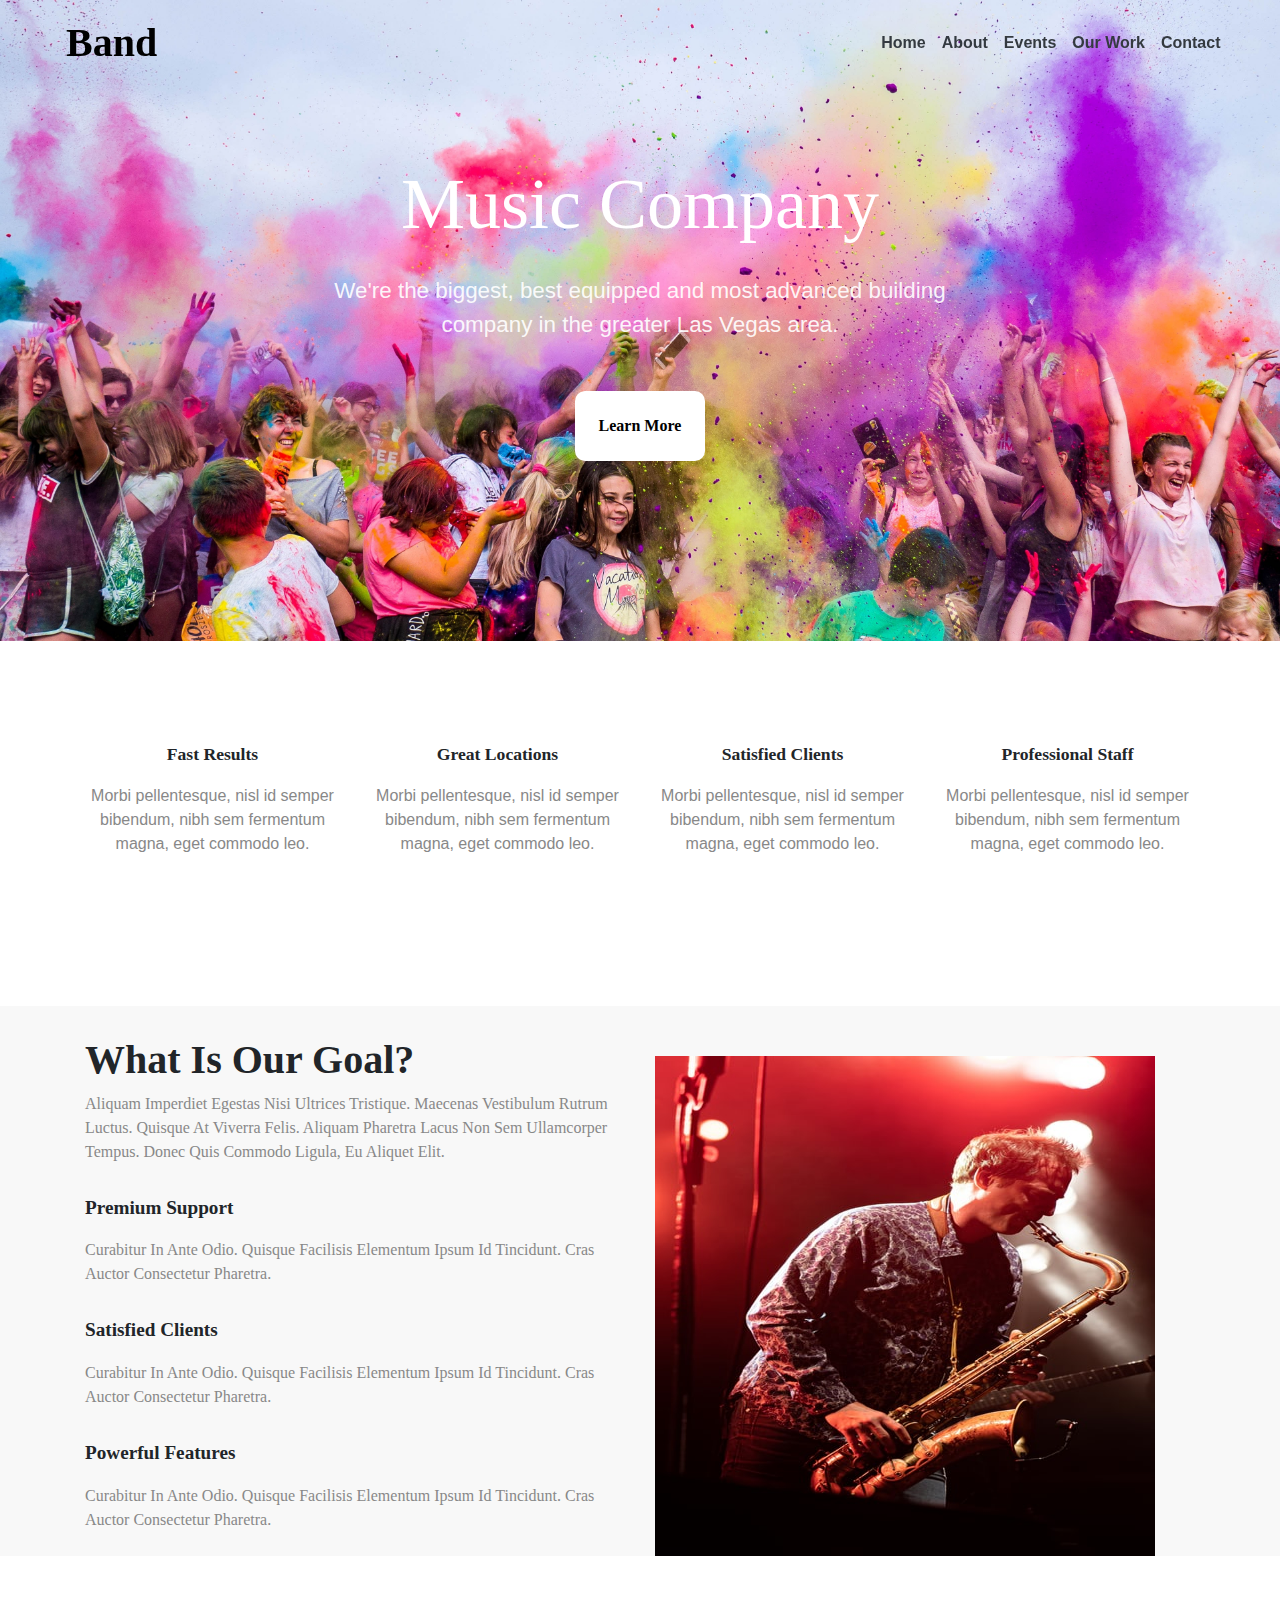
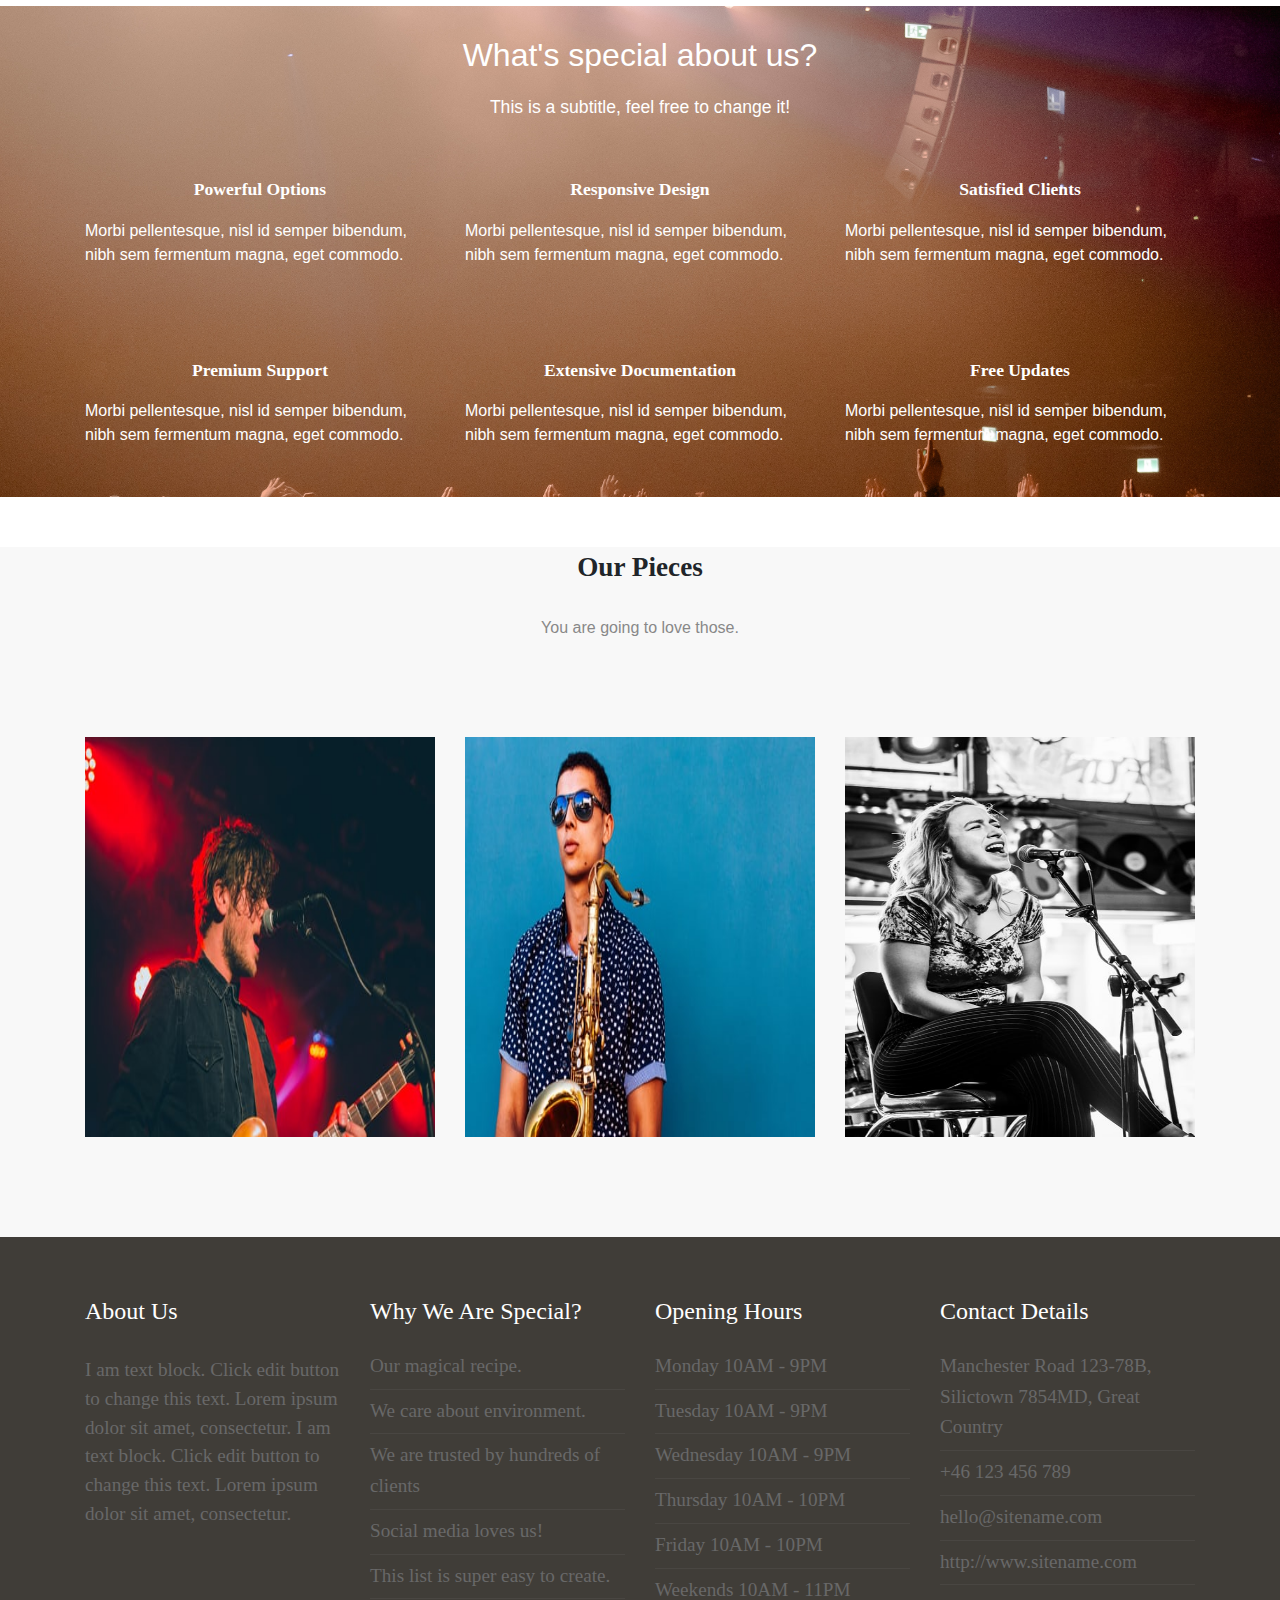
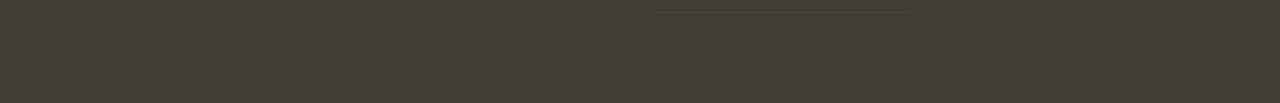
<file: index.html>
<!DOCTYPE html>
<html lang="en">

<head>

	<meta charset="utf-8">
	<meta name="viewport" content="width=device-width,initial-scale=1.0">
	<link rel="stylesheet" href="https://use.fontawesome.com/releases/v5.8.1/css/all.css" integrity="sha384-50oBUHEmvpQ+1lW4y57PTFmhCaXp0ML5d60M1M7uH2+nqUivzIebhndOJK28anvf" crossorigin="anonymous">
	<title>band</title>
	<link rel="stylesheet" href="css/bootstrap.min.css">
	<link rel="stylesheet" href="css/main.css">

</head>

<body>

	<!--    navvigation bar by bootstrap-->

	<header>

		<nav class="navbar navbar-expand-lg   navbar-light vv">
			<a class="navbar-brand mus " href="#">band</a>
			<button class="navbar-toggler" type="button" data-toggle="collapse" data-target="#navbarSupportedContent" aria-controls="navbarSupportedContent" aria-expanded="false" aria-label="Toggle navigation">
				<span class="navbar-toggler-icon"></span>
			</button>

			<div class="collapse navbar-collapse" id="navbarSupportedContent">
				<ul class="navbar-nav mr-auto">
					<li class="nav-item active">
						<a class="nav-link lin2 text-dark" href="index.html">Home <span class="sr-only">(current)</span></a>
					</li>
					<li class="nav-item active">
						<a class="nav-link lin text-dark" href="2index.html">about</a>
					</li>
					<li class="nav-item active ">

						<a class="nav-link lin text-dark" href="3index.html">events</a>

					</li>
					<li class="nav-item active">
						<a class="nav-link lin text-dark" href="4index.html">our work</a>

					</li>
					<li class="nav-item active">
						<a class="nav-link lin text-dark" href="5index.html">contact</a>

					</li>
				</ul>
			</div>
		</nav>
	</header>

	<main>

		<!--		 arrow up-->
		<div class="top">
			<span><i class="fas fa-arrow-circle-up fa-3x"></i></span>
		</div>

		<!--		image and some words about band-->

		<section class="one">
			<div class="p">
				<p>Music Company</p>

				<div class="container">
					<div class="row text-center">
						<div class="col-lg-12 col-md-12 col-sm-12 col-12">
							<span>We're the biggest, best equipped and most advanced building<br> company in the greater Las Vegas area.</span>

						</div>
					</div>
				</div>
				<!--	 buuton-->

				<div class="container">
					<div class="row text-center">
						<div class="col-lg-12 col-md-12 col-sm-12 col-12">
							<div class="but">
								<button>learn more</button>
							</div>
						</div>
					</div>
				</div>
			</div>
		</section>

		<!--		some icons and text-->

		<section class="two">


			<div class="container">
				<div class="row text-center">
					<div class="col-lg-3 col-md-3 col-sm-12 col-12">
						<div class="icon">
							<i class="fas fa-poll fa-3x"></i>
							<p>Fast Results</p>
							<span>Morbi pellentesque, nisl id semper bibendum, nibh sem fermentum magna, eget commodo leo.</span>
						</div>
					</div>
					<div class="col-lg-3 col-md-3 col-sm-12 col-12">
						<div class="icon">
							<i class="fas fa-location-arrow fa-3x"></i>
							<p>Great Locations</p>
							<span>Morbi pellentesque, nisl id semper bibendum, nibh sem fermentum magna, eget commodo leo.</span>
						</div>
					</div>
					<div class="col-lg-3 col-md-3 col-sm-12 col-12">
						<div class="icon">
							<i class="far fa-thumbs-up fa-3x"></i>
							<p>Satisfied Clients</p>
							<span>Morbi pellentesque, nisl id semper bibendum, nibh sem fermentum magna, eget commodo leo.</span>
						</div>
					</div>
					<div class="col-lg-3 col-md-3 col-sm-12 col-12">
						<div class="icon">
							<i class="fas fa-users fa-3x"></i>
							<p>Professional Staff</p>
							<span>Morbi pellentesque, nisl id semper bibendum, nibh sem fermentum magna, eget commodo leo.</span>
						</div>
					</div>


				</div>
			</div>
		</section>

		<!--		text and image-->

		<section class="three">
			<div class="container">
				<div class="row ">
					<div class="col-lg-6 col-md-6 col-sm-12 col-12">
						<div class="text">
							<h1>What is our goal?</h1>
							<span>Aliquam imperdiet egestas nisi ultrices tristique. Maecenas vestibulum rutrum luctus. Quisque at viverra felis. Aliquam pharetra lacus non sem ullamcorper tempus. Donec quis commodo ligula, eu aliquet elit.
							</span>
							<p>Premium Support</p>
							<span>
								Curabitur in ante odio. Quisque facilisis elementum ipsum id tincidunt. Cras auctor consectetur pharetra.
							</span>
							<p>Satisfied Clients</p>
							<span>
								Curabitur in ante odio. Quisque facilisis elementum ipsum id tincidunt. Cras auctor consectetur pharetra.
							</span>
							<p>Powerful Features</p>
							<span>
								Curabitur in ante odio. Quisque facilisis elementum ipsum id tincidunt. Cras auctor consectetur pharetra.
							</span>
						</div>
					</div>
					<div class="col-lg-6 col-md-6 col-sm-12 col-12">
						<img src="images/25.jpg">
					</div>
				</div>
			</div>
		</section>

		<!--		some icons and background-image and text-->

		<section class="four">
			<div class="text">
				<h2>What's special about us?</h2>
				<p>This is a subtitle, feel free to change it!</p>
			</div>
			<div class="container">
				<div class="row text center">
					<div class="col-lg-4 col-md-4 col-sm-12 col-12">

						<div class="icons">
							<i class="fas fa-shopping-bag fa-2x"></i>
							<p>Powerful Options</p>
							<span>
								Morbi pellentesque, nisl id semper bibendum, nibh sem fermentum magna, eget commodo.
							</span>
						</div>

					</div>
					<div class="col-lg-4 col-md-4 col-sm-12 col-12">

						<div class="icons">
							<i class="fas fa-desktop fa-2x"></i>
							<p>Responsive Design</p>
							<span>

								Morbi pellentesque, nisl id semper bibendum, nibh sem fermentum magna, eget commodo.

							</span>
						</div>

					</div>
					<div class="col-lg-4 col-md-4 col-sm-12 col-12">

						<div class="icons">
							<i class="far fa-heart fa-2x"></i>
							<p>Satisfied Clients</p>
							<span>
								Morbi pellentesque, nisl id semper bibendum, nibh sem fermentum magna, eget commodo.
							</span>
						</div>

					</div>
					<div class="col-lg-4 col-md-4 col-sm-12 col-12">

						<div class="icons">
							<i class="fab fa-accusoft fa-2x"></i>
							<p>Premium Support</p>
							<span>
								Morbi pellentesque, nisl id semper bibendum, nibh sem fermentum magna, eget commodo.
							</span>
						</div>

					</div>
					<div class="col-lg-4 col-md-4 col-sm-12 col-12">

						<div class="icons">
							<i class="fab fa-rocketchat fa-2x"></i>
							<p>Extensive Documentation</p>
							<span>
								Morbi pellentesque, nisl id semper bibendum, nibh sem fermentum magna, eget commodo.
							</span>
						</div>

					</div>
					<div class="col-lg-4 col-md-4 col-sm-12 col-12">

						<div class="icons">
							<i class="fas fa-location-arrow fa-2x"></i>
							<p>Free Updates</p>
							<span>
								Morbi pellentesque, nisl id semper bibendum, nibh sem fermentum magna, eget commodo.
							</span>
						</div>

					</div>
				</div>
			</div>

		</section>

		<!--		some images and text-->

		<section class="five">

			<p>Our Pieces</p>
			<h6>You are going to love those.</h6>

			<div class="container">
				<div class="row">
					<div class="col-lg-4 col-md-4 col-sm-12 col-12">
						<div class="img">
							<img src="images/7.jpg" alt="person">
							<span>+</span>
						</div>
					</div>
					<div class="col-lg-4 col-md-4 col-sm-12 col-12">

						<div class="img">
							<img src="images/9.jpg" alt="person">
							<span>+</span>
						</div>
					</div>
					<div class="col-lg-4 col-md-4 col-sm-12 col-12">

						<div class="img">
							<img src="images/4.jpg" alt="person">
							<span>+</span>

						</div>
					</div>
				</div>
			</div>
		</section>

	</main>

	<footer>
		<div class="container">
			<div class="row">
				<div class="col-lg-3 clo-md-3 col-sm-12 col-12">
					<div class="about">
						<h2>about us</h2>
						<p>I am text block. Click edit button to change this text. Lorem ipsum dolor sit amet, consectetur. I am text block. Click edit button to change this text. Lorem ipsum dolor sit amet, consectetur.</p>
					</div>
				</div>
				<div class="col-lg-3 clo-md-3 col-sm-12 col-12">
					<div class="why">
						<h2>Why we are special?</h2>
						<ul>
							<li>Our magical recipe.</li>
							<li>We care about environment.</li>
							<li>We are trusted by hundreds of clients</li>
							<li>Social media loves us!</li>
							<li>This list is super easy to create.</li>
						</ul>
					</div>
				</div>

				<div class="col-lg-3 clo-md-3 col-sm-12 col-12">
					<div class="open">
						<h2>Opening Hours</h2>
						<ul>
							<li>Monday 10AM - 9PM</li>
							<li>Tuesday 10AM - 9PM</li>
							<li>Wednesday 10AM - 9PM</li>
							<li>Thursday 10AM - 10PM</li>
							<li>Friday 10AM - 10PM</li>
							<li>Weekends 10AM - 11PM</li>

						</ul>
					</div>
				</div>
				<div class="col-lg-3 clo-md-3 col-sm-12 col-12">
					<div class="contact">
						<h2>Contact Details</h2>
						<ul>
							<li>Manchester Road 123-78B, Silictown 7854MD, Great Country</li>
							<li>+46 123 456 789</li>
							<li>hello@sitename.com</li>
							<li>http://www.sitename.com</li>

						</ul>
					</div>
				</div>
			</div>
		</div>



	</footer>


	<script src="js/jquery-3.4.1.min.js"></script>
	<script src="https://cdnjs.cloudflare.com/ajax/libs/popper.js/1.12.9/umd/popper.min.js" integrity="sha384-ApNbgh9B+Y1QKtv3Rn7W3mgPxhU9K/ScQsAP7hUibX39j7fakFPskvXusvfa0b4Q" crossorigin="anonymous"></script>
	<script src="https://maxcdn.bootstrapcdn.com/bootstrap/4.0.0/js/bootstrap.min.js" integrity="sha384-JZR6Spejh4U02d8jOt6vLEHfe/JQGiRRSQQxSfFWpi1MquVdAyjUar5+76PVCmYl" crossorigin="anonymous"></script>
	<script src="js/script.js"></script>


</body>

</html>
</file>
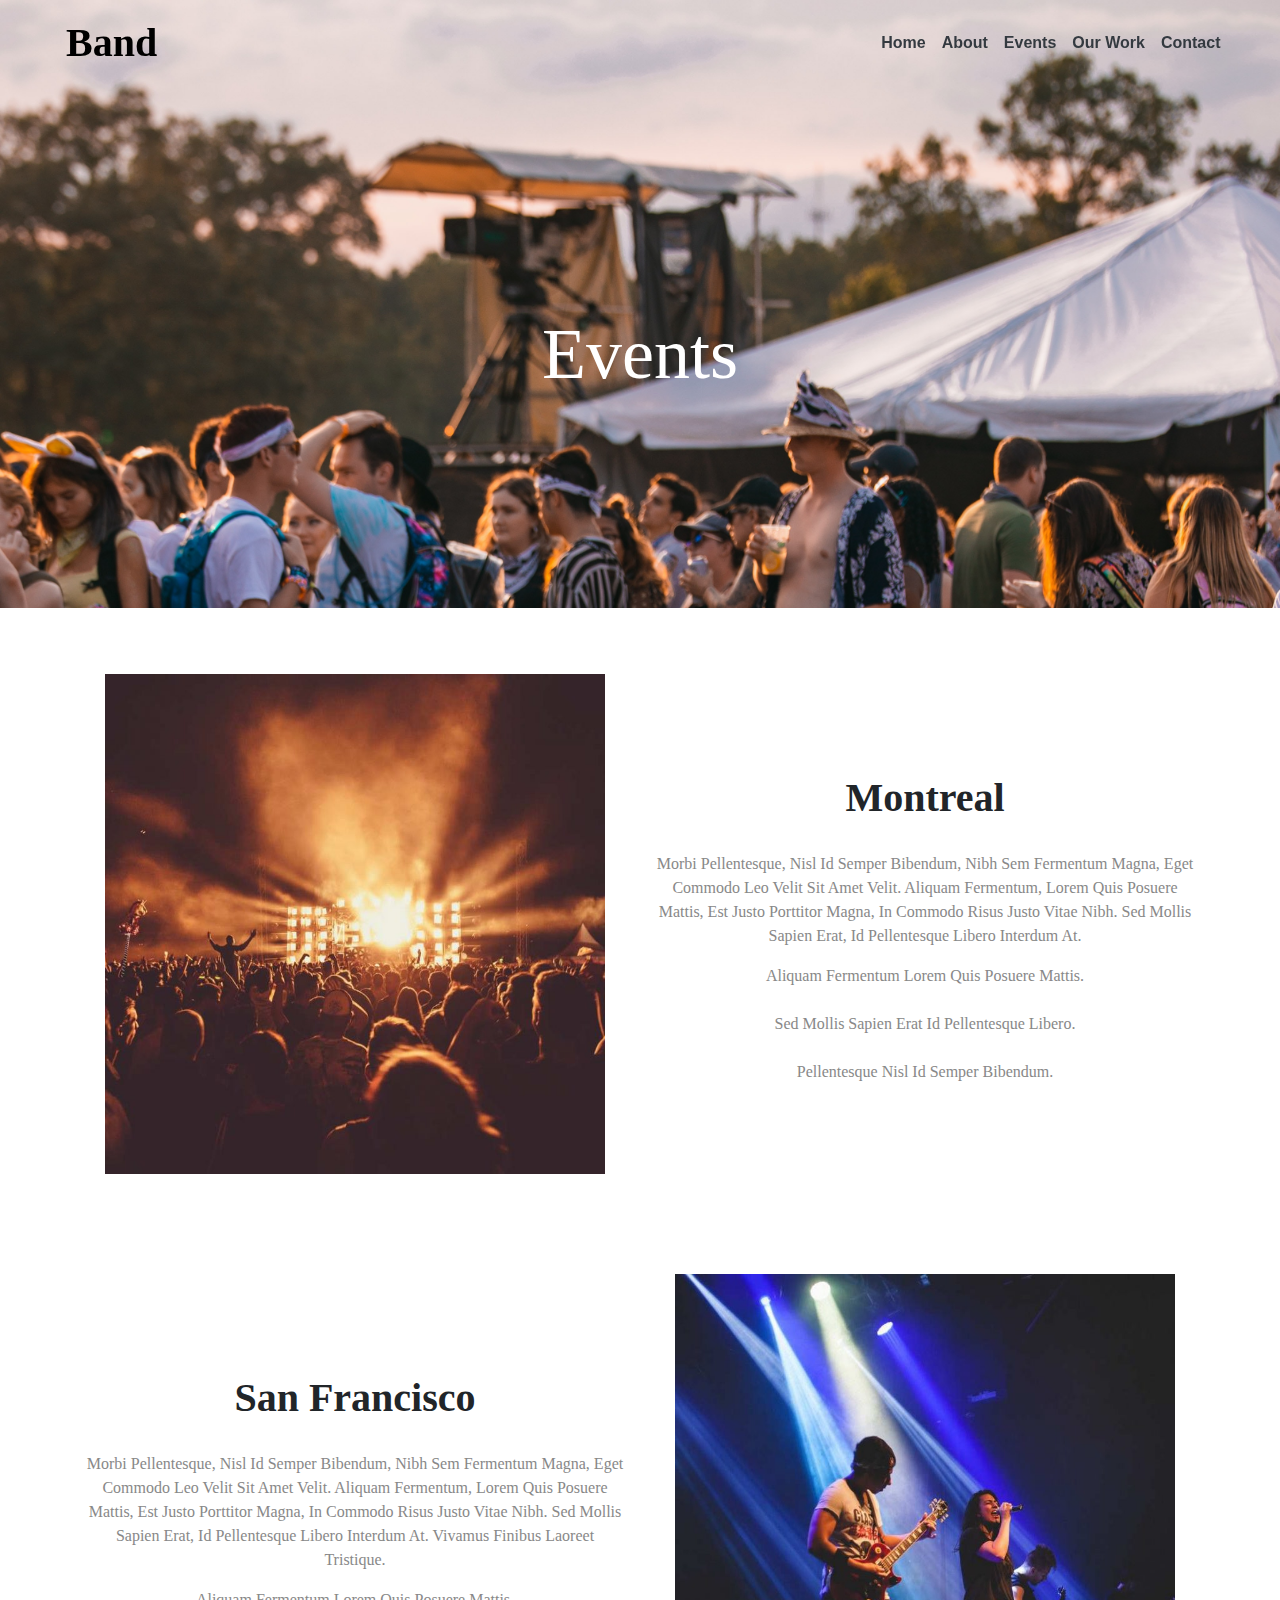
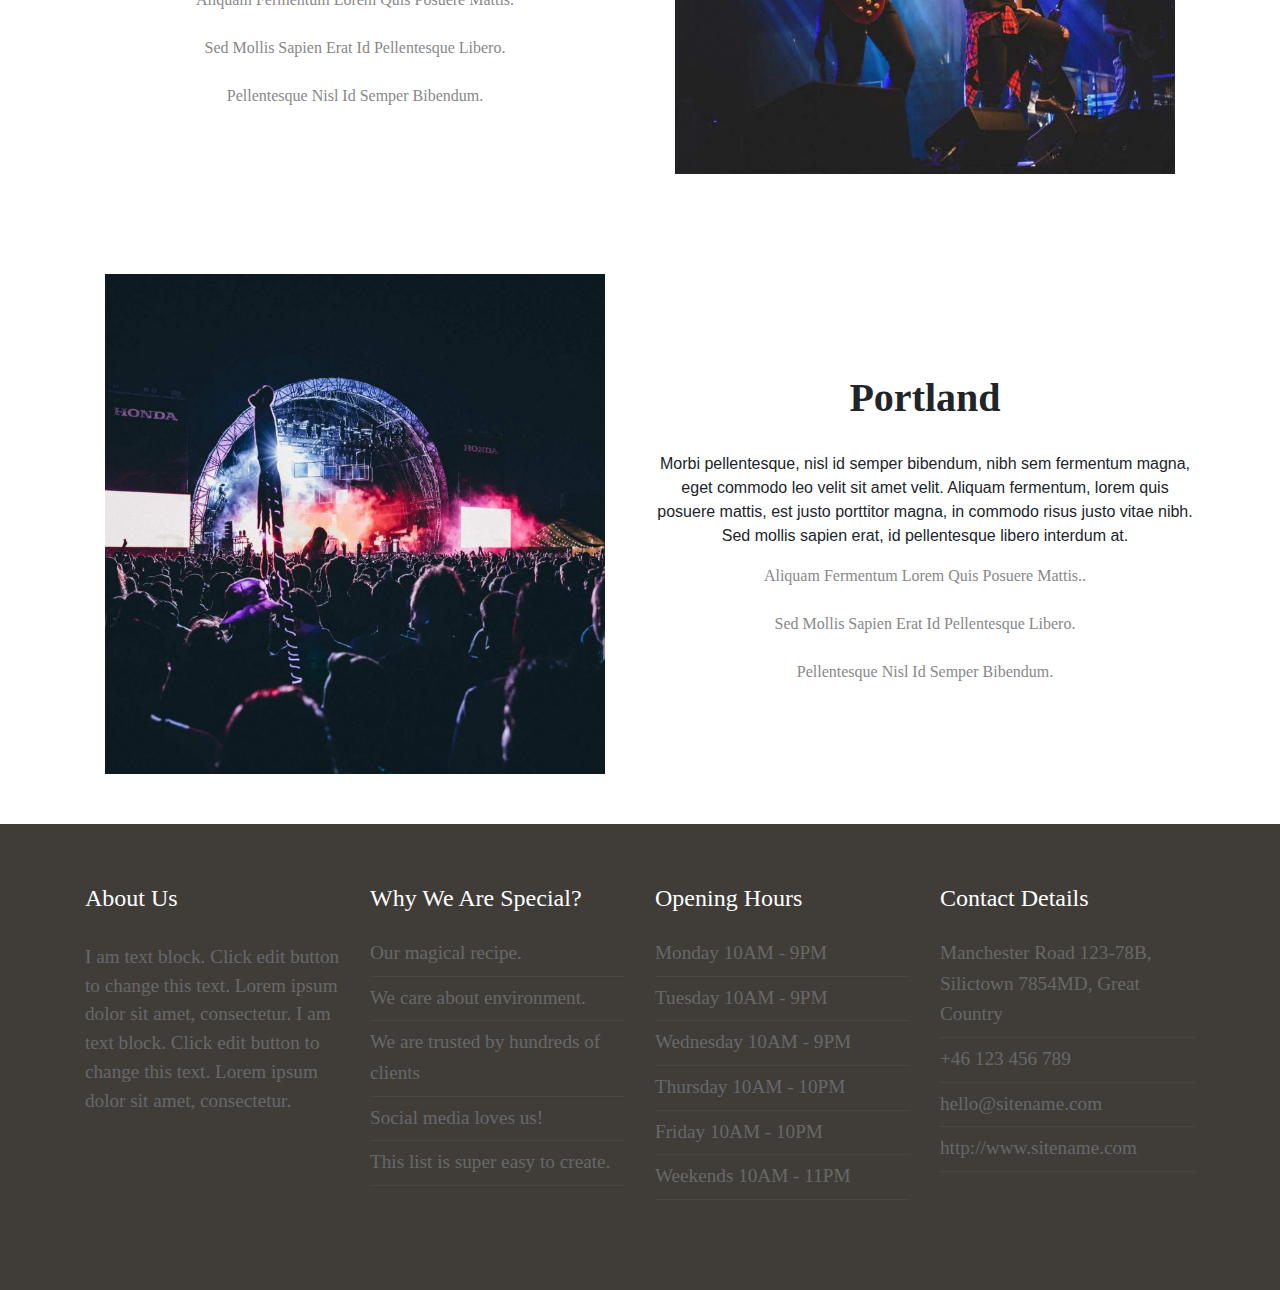
<file: 3index.html>
<!DOCTYPE html>
<html lang="en">

<head>

	<meta charset="utf-8">
	<meta name="viewport" content="width=device-width,initial-scale=1.0">
	<link rel="stylesheet" href="https://use.fontawesome.com/releases/v5.8.1/css/all.css" integrity="sha384-50oBUHEmvpQ+1lW4y57PTFmhCaXp0ML5d60M1M7uH2+nqUivzIebhndOJK28anvf" crossorigin="anonymous">
	<title>band</title>
	<link rel="stylesheet" href="css/bootstrap.min.css">
	<link rel="stylesheet" href="css/3main.css">

</head>

<body>

	<!--    navvigation bar by bootstrap-->

	<header>

		<nav class="navbar navbar-expand-lg   navbar-light vv">
			<a class="navbar-brand mus " href="#">band</a>
			<button class="navbar-toggler" type="button" data-toggle="collapse" data-target="#navbarSupportedContent" aria-controls="navbarSupportedContent" aria-expanded="false" aria-label="Toggle navigation">
				<span class="navbar-toggler-icon"></span>
			</button>

			<div class="collapse navbar-collapse" id="navbarSupportedContent">
				<ul class="navbar-nav mr-auto">
					<li class="nav-item active">
						<a class="nav-link lin2 text-dark" href="index.html">Home <span class="sr-only">(current)</span></a>
					</li>
					<li class="nav-item active">
						<a class="nav-link lin text-dark" href="2index.html">about</a>
					</li>
					<li class="nav-item active ">

						<a class="nav-link lin text-dark" href="3index.html">events</a>

					</li>
					<li class="nav-item active">
						<a class="nav-link lin text-dark" href="4index.html">our work</a>

					</li>
					<li class="nav-item active">
						<a class="nav-link lin text-dark" href="5index.html">contact</a>

					</li>
				</ul>
			</div>
		</nav>
	</header>

	<main>

		<!--		 arrow up-->
		<div class="top">
			<span><i class="fas fa-arrow-circle-up fa-3x"></i></span>
		</div>

		<!--		background-image  and some words about band-->

		<section class="one">
			<div class="p">
				<p>events</p>
			</div>
		</section>

		<!--		image and some text-->

		<section class="two">

			<div class="container">
				<div class="row text-center">
					<div class="col-lg-6 col-md-6 col-sm-12 col-12">
						<img src="images/photo-1470229722913-7c0e2dbbafd3-800x740.jpg">
					</div>
					<div class="col-lg-6 col-md-6 col-sm-12 col-12">
						<h1>Montreal</h1>
						<p>
							Morbi pellentesque, nisl id semper bibendum, nibh sem fermentum magna, eget commodo leo velit sit amet velit. Aliquam fermentum, lorem quis posuere mattis, est justo porttitor magna, in commodo risus justo vitae nibh. Sed mollis sapien erat, id pellentesque libero interdum at.
						</p>
						<span>Aliquam fermentum lorem quis posuere mattis.</span><br> <br>
						<span>Sed mollis sapien erat id pellentesque libero.</span><br> <br>
						<span>Pellentesque nisl id semper bibendum.</span>

					</div>
				</div>
			</div>
		</section>
		<!--		image and some text-->

		<section class="three">

			<div class="container">
				<div class="row text-center">
					<div class="col-lg-6 col-md-6 col-sm-12 col-12">
						<h1>San Francisco</h1>
						<p>
							Morbi pellentesque, nisl id semper bibendum, nibh sem fermentum magna, eget commodo leo velit sit amet velit. Aliquam fermentum, lorem quis posuere mattis, est justo porttitor magna, in commodo risus justo vitae nibh. Sed mollis sapien erat, id pellentesque libero interdum at. Vivamus finibus laoreet tristique.
						</p>
						<span>Aliquam fermentum lorem quis posuere mattis.</span><br> <br>
						<span>Sed mollis sapien erat id pellentesque libero.</span><br> <br>
						<span>Pellentesque nisl id semper bibendum.</span>

					</div>
					<div class="col-lg-6 col-md-6 col-sm-12 col-12">
						<img src="images/photo-1474692295473-66ba4d54e0d3-800x740.jpg">
					</div>

				</div>
			</div>
		</section>
		<!--		image and some text-->

		<section class="four">
			<div class="container">
				<div class="row text-center">

					<div class="col-lg-6 col-md-6 col-sm-12 col-12">
						<img src="images/photo-1496596634762-c92dca7d13a4-800x740.jpg">
					</div>

					<div class="col-lg-6 col-md-6 col-sm-12 col-12">
						<h1>Portland</h1>
						<p>
							Morbi pellentesque, nisl id semper bibendum, nibh sem fermentum magna, eget commodo leo velit sit amet velit. Aliquam fermentum, lorem quis posuere mattis, est justo porttitor magna, in commodo risus justo vitae nibh. Sed mollis sapien erat, id pellentesque libero interdum at.

						</p>
						<span>Aliquam fermentum lorem quis posuere mattis..</span><br> <br>
						<span>Sed mollis sapien erat id pellentesque libero.</span><br> <br>
						<span>Pellentesque nisl id semper bibendum.</span>
					</div>
				</div>
			</div>
		</section>

	</main>

	<footer>
		<div class="container">
			<div class="row">
				<div class="col-lg-3 clo-md-3 col-sm-12 col-12">
					<div class="about">
						<h2>about us</h2>
						<p>I am text block. Click edit button to change this text. Lorem ipsum dolor sit amet, consectetur. I am text block. Click edit button to change this text. Lorem ipsum dolor sit amet, consectetur.</p>
					</div>
				</div>
				<div class="col-lg-3 clo-md-3 col-sm-12 col-12">
					<div class="why">
						<h2>Why we are special?</h2>
						<ul>
							<li>Our magical recipe.</li>
							<li>We care about environment.</li>
							<li>We are trusted by hundreds of clients</li>
							<li>Social media loves us!</li>
							<li>This list is super easy to create.</li>
						</ul>
					</div>
				</div>

				<div class="col-lg-3 clo-md-3 col-sm-12 col-12">
					<div class="open">
						<h2>Opening Hours</h2>
						<ul>
							<li>Monday 10AM - 9PM</li>
							<li>Tuesday 10AM - 9PM</li>
							<li>Wednesday 10AM - 9PM</li>
							<li>Thursday 10AM - 10PM</li>
							<li>Friday 10AM - 10PM</li>
							<li>Weekends 10AM - 11PM</li>

						</ul>
					</div>
				</div>
				<div class="col-lg-3 clo-md-3 col-sm-12 col-12">
					<div class="contact">
						<h2>Contact Details</h2>
						<ul>
							<li>Manchester Road 123-78B, Silictown 7854MD, Great Country</li>
							<li>+46 123 456 789</li>
							<li>hello@sitename.com</li>
							<li>http://www.sitename.com</li>

						</ul>
					</div>
				</div>
			</div>
		</div>
	</footer>


	<script src="js/jquery-3.4.1.min.js"></script>
	<script src="https://cdnjs.cloudflare.com/ajax/libs/popper.js/1.12.9/umd/popper.min.js" integrity="sha384-ApNbgh9B+Y1QKtv3Rn7W3mgPxhU9K/ScQsAP7hUibX39j7fakFPskvXusvfa0b4Q" crossorigin="anonymous"></script>
	<script src="https://maxcdn.bootstrapcdn.com/bootstrap/4.0.0/js/bootstrap.min.js" integrity="sha384-JZR6Spejh4U02d8jOt6vLEHfe/JQGiRRSQQxSfFWpi1MquVdAyjUar5+76PVCmYl" crossorigin="anonymous"></script>
	<script src="js/script.js"></script>

</body>

</html>
</file>
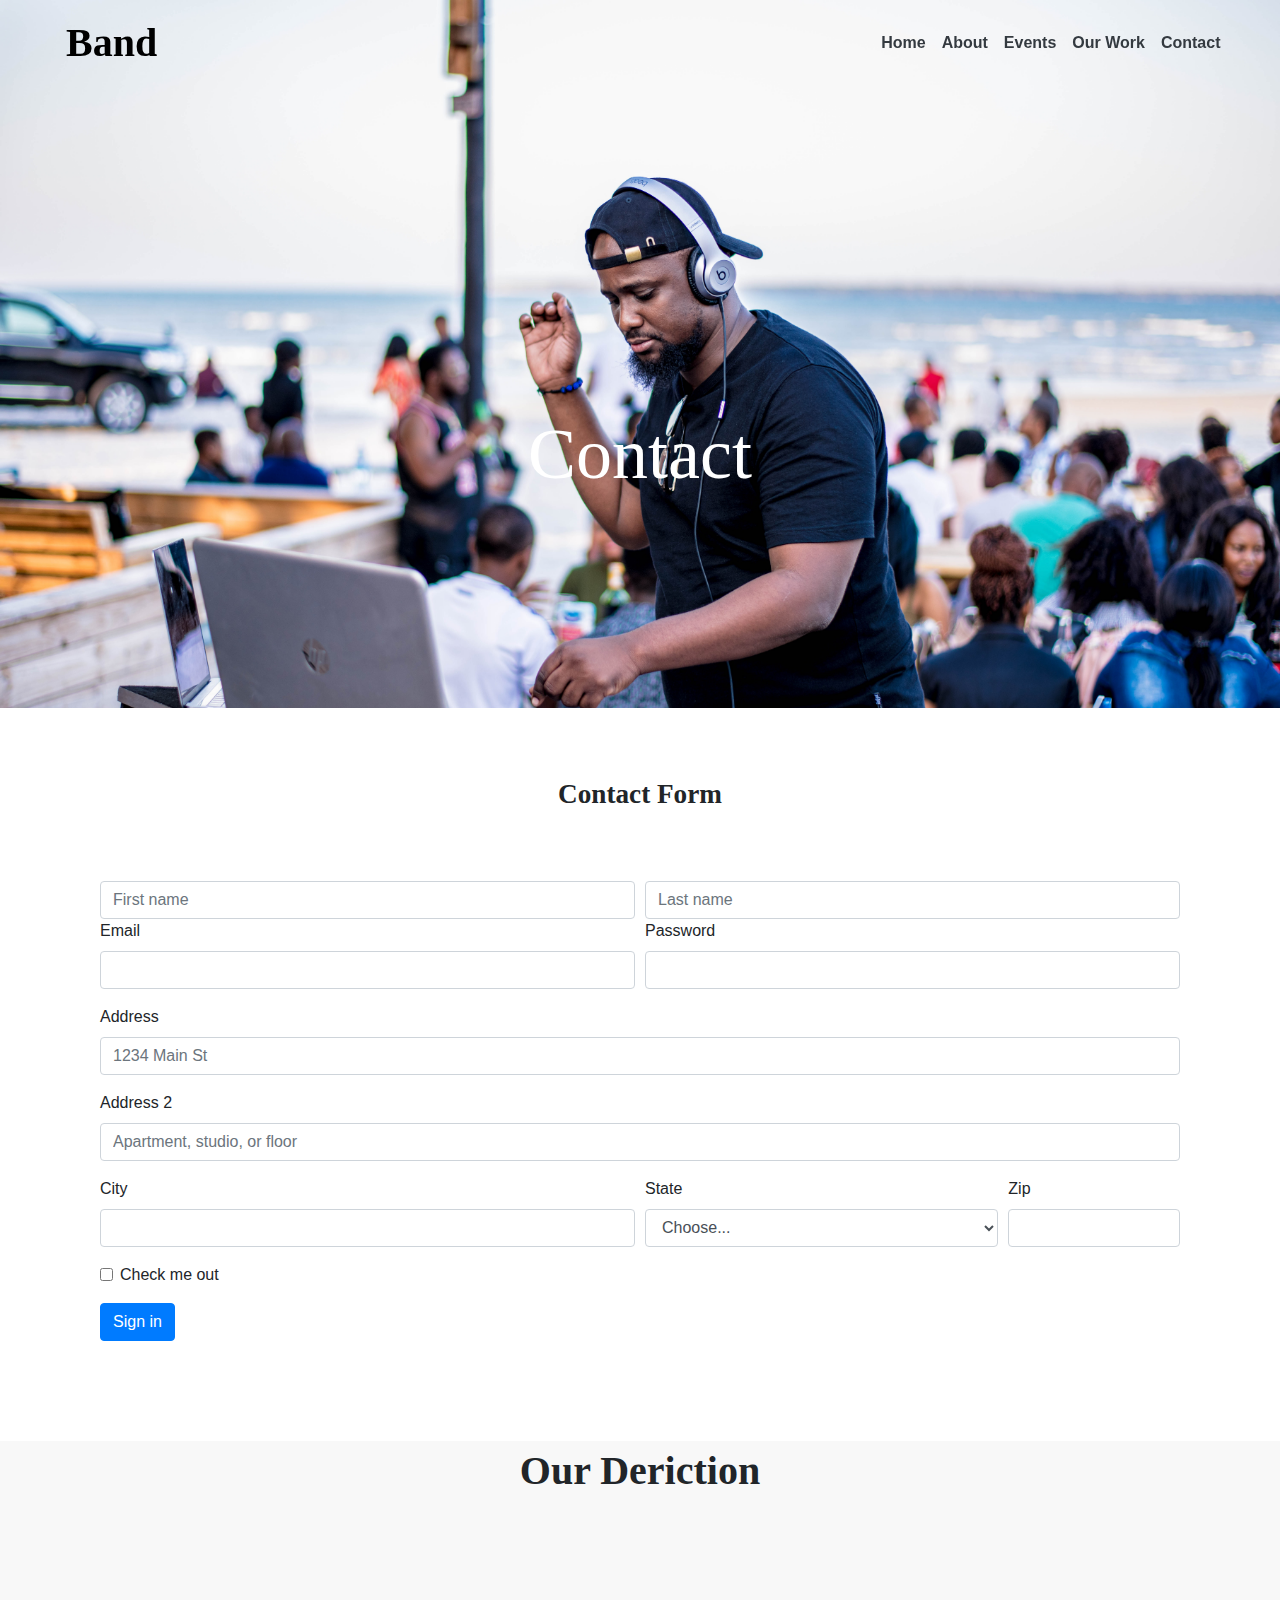
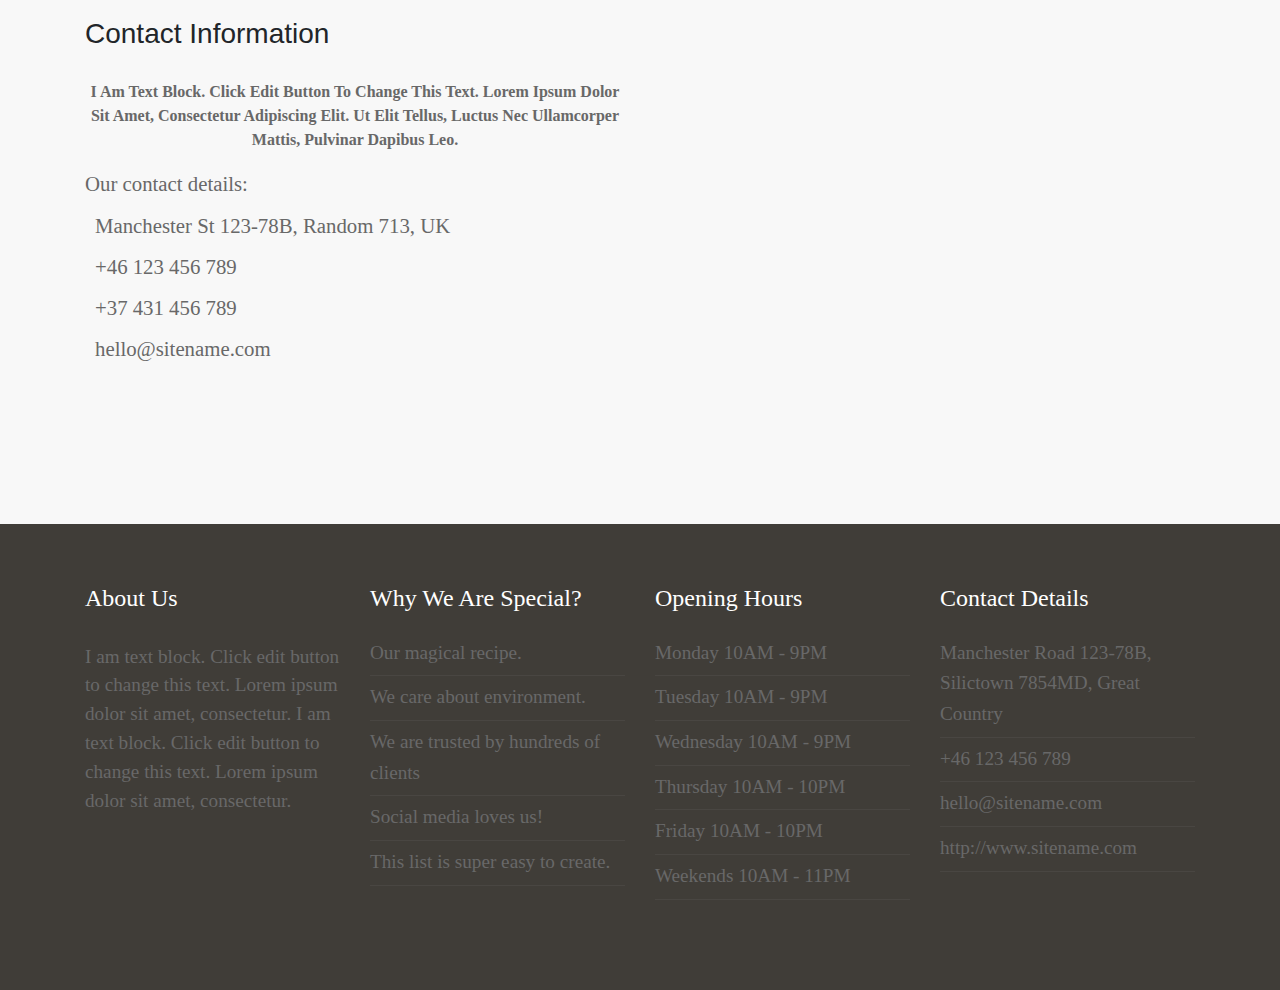
<file: 5index.html>
<!DOCTYPE html>
<html lang="en">

<head>

	<meta charset="utf-8">
	<meta name="viewport" content="width=device-width,initial-scale=1.0">
	<link rel="stylesheet" href="https://use.fontawesome.com/releases/v5.8.1/css/all.css" integrity="sha384-50oBUHEmvpQ+1lW4y57PTFmhCaXp0ML5d60M1M7uH2+nqUivzIebhndOJK28anvf" crossorigin="anonymous">
	<title>band</title>
	<link rel="stylesheet" href="css/bootstrap.min.css">
	<link rel="stylesheet" href="css/5main.css">

</head>

<body>

	<!--    navvigation bar by bootstrap-->

	<header>

		<nav class="navbar navbar-expand-lg   navbar-light vv">
			<a class="navbar-brand mus " href="#">band</a>
			<button class="navbar-toggler" type="button" data-toggle="collapse" data-target="#navbarSupportedContent" aria-controls="navbarSupportedContent" aria-expanded="false" aria-label="Toggle navigation">
				<span class="navbar-toggler-icon"></span>
			</button>

			<div class="collapse navbar-collapse" id="navbarSupportedContent">
				<ul class="navbar-nav mr-auto">
					<li class="nav-item active">
						<a class="nav-link lin2 text-dark" href="index.html">Home <span class="sr-only">(current)</span></a>
					</li>
					<li class="nav-item active">
						<a class="nav-link lin text-dark" href="2index.html">about</a>
					</li>
					<li class="nav-item active ">

						<a class="nav-link lin text-dark" href="3index.html">events</a>

					</li>
					<li class="nav-item active">
						<a class="nav-link lin text-dark" href="4index.html">our work</a>

					</li>
					<li class="nav-item active">
						<a class="nav-link lin text-dark" href="5index.html">contact</a>

					</li>
				</ul>
			</div>
		</nav>
	</header>


	<main>

		<!--		 arrow up-->
		<div class="top">
			<span><i class="fas fa-arrow-circle-up fa-3x"></i></span>
		</div>

		<!--		background-image  and some words about band-->

		<section class="one">
			<div class="p">
				<p>contact</p>
			</div>
		</section>

		<!--		form by bootstrap and text-->

		<section class="two">

			<p>contact form</p>

			<div class="container">
				<div class="col-lg-12 col-md-12 col-sm-12 col-12 ">
					<form>
						<div class="form-row">
							<div class="col">
								<input type="text" class="form-control" placeholder="First name">
							</div>
							<div class="col">
								<input type="text" class="form-control" placeholder="Last name">
							</div>
						</div>
						<div class="form-row">
							<div class="form-group col-md-6">
								<label for="inputEmail4">Email</label>
								<input type="email" class="form-control" id="inputEmail4">
							</div>
							<div class="form-group col-md-6">
								<label for="inputPassword4">Password</label>
								<input type="password" class="form-control" id="inputPassword4">
							</div>
						</div>
						<div class="form-group">
							<label for="inputAddress">Address</label>
							<input type="text" class="form-control" id="inputAddress" placeholder="1234 Main St">
						</div>
						<div class="form-group">
							<label for="inputAddress2">Address 2</label>
							<input type="text" class="form-control" id="inputAddress2" placeholder="Apartment, studio, or floor">
						</div>
						<div class="form-row">
							<div class="form-group col-md-6">
								<label for="inputCity">City</label>
								<input type="text" class="form-control" id="inputCity">
							</div>
							<div class="form-group col-md-4">
								<label for="inputState">State</label>
								<select id="inputState" class="form-control">
									<option selected>Choose...</option>
									<option>...</option>
								</select>
							</div>
							<div class="form-group col-md-2">
								<label for="inputZip">Zip</label>
								<input type="text" class="form-control" id="inputZip">
							</div>
						</div>
						<div class="form-group">
							<div class="form-check">
								<input class="form-check-input" type="checkbox" id="gridCheck">
								<label class="form-check-label" for="gridCheck">
									Check me out
								</label>
							</div>
						</div>
						<button type="submit" class="btn btn-primary">Sign in</button>
					</form>
				</div>
			</div>
		</section>

		<!--		map iframe and text-->

		<section class="three">
			<p>our deriction</p>
			<div class="container">
				<div class="row">
					<div class="col-lg-6 col-md-6 col-sm-12-col-12">
						<div class="des">
							<h3>Contact Information</h3>
							<p>
								I am text block. Click edit button to change this text. Lorem ipsum dolor sit amet, consectetur adipiscing elit. Ut elit tellus, luctus nec ullamcorper mattis, pulvinar dapibus leo.</p>
							<span>Our contact details:</span><br>

							<ul>
								<li><i class="fas fa-home fa-2x"></i>
									<span class="icon-list-text">Manchester St 123-78B, Random 713, UK</span>
								</li>
								<li>
									<i class="fa fa fa-phone bg-color-accent fa-2x"></i>
									<span class="icon-list-text">+46 123 456 789</span>
								</li>
								<li>
									<i class="fa fa fa-headphones bg-color-accent fa-2x"></i>
									<span class="icon-list-text">+37 431 456 789</span>
								</li>

								<li>
									<i class="fas fa-envelope-square fa-2x"></i>
									<span class="icon-list-text">hello@sitename.com</span>
								</li>
							</ul>

						</div>
					</div>
					<div class="col-lg-6 col-md-6 col-sm-12-col-12">
						<div class="map">
							<div class="col-lg-6 col-md-6 col-sm-12 col-12">
								<iframe src="https://www.google.com/maps/embed?pb=!1m18!1m12!1m3!1d151986.00551832028!2d-2.3635468163884465!3d53.47236790481593!2m3!1f0!2f0!3f0!3m2!1i1024!2i768!4f13.1!3m3!1m2!1s0x487a4d4c5226f5db%3A0xd9be143804fe6baa!2sManchester%2C%20UK!5e0!3m2!1sen!2seg!4v1581266741249!5m2!1sen!2seg" frameborder="0" style="border:0; " allowfullscreen=""></iframe>
							</div>
						</div>
					</div>
				</div>
			</div>

		</section>

	</main>
		<footer>

		<div class="container">
			<div class="row">
				<div class="col-lg-3 clo-md-3 col-sm-12 col-12">
					<div class="about">
						<h2>about us</h2>
						<p>I am text block. Click edit button to change this text. Lorem ipsum dolor sit amet, consectetur. I am text block. Click edit button to change this text. Lorem ipsum dolor sit amet, consectetur.</p>
					</div>
				</div>
				<div class="col-lg-3 clo-md-3 col-sm-12 col-12">
					<div class="why">
						<h2>Why we are special?</h2>
						<ul>
							<li>Our magical recipe.</li>
							<li>We care about environment.</li>
							<li>We are trusted by hundreds of clients</li>
							<li>Social media loves us!</li>
							<li>This list is super easy to create.</li>
						</ul>
					</div>
				</div>

				<div class="col-lg-3 clo-md-3 col-sm-12 col-12">
					<div class="open">
						<h2>Opening Hours</h2>
						<ul>
							<li>Monday 10AM - 9PM</li>
							<li>Tuesday 10AM - 9PM</li>
							<li>Wednesday 10AM - 9PM</li>
							<li>Thursday 10AM - 10PM</li>
							<li>Friday 10AM - 10PM</li>
							<li>Weekends 10AM - 11PM</li>

						</ul>
					</div>
				</div>
				<div class="col-lg-3 clo-md-3 col-sm-12 col-12">
					<div class="contact">
						<h2>Contact Details</h2>
						<ul>
							<li>Manchester Road 123-78B, Silictown 7854MD, Great Country</li>
							<li>+46 123 456 789</li>
							<li>hello@sitename.com</li>
							<li>http://www.sitename.com</li>

						</ul>
					</div>
				</div>
			</div>
		</div>
	</footer>


	<script src="js/jquery-3.4.1.min.js"></script>
	<script src="https://cdnjs.cloudflare.com/ajax/libs/popper.js/1.12.9/umd/popper.min.js" integrity="sha384-ApNbgh9B+Y1QKtv3Rn7W3mgPxhU9K/ScQsAP7hUibX39j7fakFPskvXusvfa0b4Q" crossorigin="anonymous"></script>
	<script src="https://maxcdn.bootstrapcdn.com/bootstrap/4.0.0/js/bootstrap.min.js" integrity="sha384-JZR6Spejh4U02d8jOt6vLEHfe/JQGiRRSQQxSfFWpi1MquVdAyjUar5+76PVCmYl" crossorigin="anonymous"></script>
	<script src="js/script.js"></script>

</body>

</html>
</file>
<file: css/main.css>
* {

	margin: 0px;
	padding: 0px
}
header .vv  {

	position: fixed;
	z-index: 999;
	width: 100%;
}

@media (max-width:575px) {
	header .vv {

		position: static;
	}


}




header .vv .mus {

	font-size: 2.5rem;
	font-family: cairo;
	text-transform: capitalize;
	font-weight: bold;
	cursor: pointer;
	margin-left: 50px;
	color:black;
}
header .vv .mus:hover {

color: black

}

@media (max-width:575px) {
	header .mus {

		font-size: 2.5rem
	}


}


header .lin{

	font-family: sans-serif;
	text-transform: capitalize;
	font-weight: bold;
	cursor: pointer;
	
	

}

header .lin2{

	font-family: sans-serif;
	text-transform: capitalize;
	font-weight: bold;
	cursor: pointer;
	margin-left: 700px
	
	

}

@media (max-width:575px) {
	header .lin2 {

		margin-left: 0px
	}


}



.small{
	
	background-color: white;
	height: 50px;
	color: black;
	transition: 1s all
}
.top {

	position: fixed;
	right: 40px;
	bottom: 10px;
	display: none;
	cursor: pointer;
	z-index: 100;
}

.one {

	background-image: url(../images/group-of-people-having-neon-party-1684187.jpg);
	background-size: cover;


}

.one .p p {

	padding-top: 150px;
	text-align: center;
	font-size: 4.5rem;
	text-transform: capitalize;
	font-family: tahoma;
	color: white;

}

@media (max-width:575px) {
	.one .p p {

		font-size: 3rem
	}

}

.one .p span{
	
	text-align: center;
	padding-bottom: 150px;
	font-size: 1.4rem;
	color:  rgba(255,255,255, .92);
}



.one .but button {

	height: 70px;
	width: 130px;
	background-color: white;
	border: none;
	font-family: tahoma;
	font-weight: bold;
	text-transform: capitalize;
	font-size: 1rem;
	border-radius: 10px;
	cursor: pointer;
	color: black;
	transition: 1s all;
	margin-bottom: 180px;
	margin-top: 50px
}

.one .but button:hover {

	background: gray
}

.two .icon{
	
	margin-top: 100px;
	margin-bottom: 100px
}

.two .icon p{
	
	font-size: 1.1rem;
	font-weight: bold;
	font-family: cairo;
	text-transform: capitalize;
	margin-top: 40px
}

.two .icon span{
	
	color: #888
}

.two .icon i{
	
	cursor: pointer;
}

.three{
	
	background: #f8f8f8;
	margin-top: 50px;
	margin-bottom: 50px
}

.three .text h1{
	
	font-family: cairo;
	text-transform: capitalize;
	font-weight: bold;
	margin-top: 30px
	
}

.three .text p{
	
	padding-top: 30px;
	font-size: 1.2rem;
	font-weight: bold;
	text-transform: capitalize;
	font-family: cairo
	
}

.three .text span{
	
	font-family: tahoma;
	text-transform: capitalize;
	color: #888
	
}

.three img{
	
	height: 500px;
	width: 500px;
	margin-top: 50px
}

@media (max-width:575px) {
	.three img {

		height: 400px;
		width: 320px;
		margin-top: 20px
	}


}
@media  (max-width:590px) {
	.three img {

		height: 400px;
		width: 280px;
		margin-top: 20px
	}

}

.four {
	
	background-image: url(../images/people-gathering-in-concert-during-night-time-3696395.jpg);
	background-size: cover;
}

.four .text h2{
	
	text-align: center;
	padding-top: 30px;
	margin-bottom: 20px;
	color: white;
	
}

.four .text p{
	
	text-align: center;
	color: white;
	font-size: 1.1rem
}

.four .icons{
	
	margin-top: 40px;
	margin-bottom: 50px
}

.four .icons i{
 
	color: white
	
}

.four .icons p{
	
	font-size: 1.1rem;
	font-weight: bold;
	font-family: cairo;
	text-transform: capitalize;
	margin-top: 40px;
	color: white
}

.four .icons span{
	
	color: white
}

.five{
	
	 background: #f8f8f8;
}

.five p{
	
	text-align: center;
	margin-top: 50px;
	margin-bottom: 30px;
	font-size: 1.7rem;
	font-weight: bold;
	font-family: cairo;
	text-transform: capitalize;
	
}
.five h6{
	text-align: center;
	color: #888;
	margin-bottom: 100px;
}
.five .img {
	
	height: 400px;
	width: 350px;
	background-color: gray;
	position: relative;
	overflow: hidden;
	margin-bottom: 100px
}

@media  (max-width:590px) {
	.five .img {

		height: 400px;
		width: 280px;
		margin-top: 20px
	}

}


.five .img:hover span{
	
	position: absolute;
	left: 35%;
	top: 10%;
	
	
}

.five img{
	
	height: 100%;
	width: 100%;
	transition: 1s all;
	cursor: pointer;
	
}
.five img:hover{
	
transform: scale(1.1);
	
}

.five span{
	
	position: absolute;
	left: 100%;
	top: 10%;
	transition: 1s all;
	color: white;
	font-size: 150px;
	cursor: pointer
	
}

footer {

	background: #403d38
}

footer .about h2 {

	font-family: Alegreya Sans;
	color: white;
	font-size: 1.5rem;
	text-transform: capitalize;
	margin-top: 60px
}

footer .about p {

	font-family: Alegreya Sans;
	color: #686868;
	margin-bottom: 90px;
	margin-top: 30px;
	font-size: 1.2rem
}

footer .why h2 {

	font-family: Alegreya Sans;
	color: white;
	font-size: 1.5rem;
	text-transform: capitalize;
	margin-top: 60px
}

footer .why ul {

	list-style: none;
	font-family: Alegreya Sans;
	color: #686868;
	margin-bottom: 90px;
	margin-top: 25px;
	line-height: 1.6;
	font-size: 1.2rem
}

footer .why ul li {

	border-bottom: 1px solid rgba(255, 255, 255, 0.05);
	margin-bottom: 6px;
	padding-bottom: 7px;
}



footer .open h2 {

	font-family: Alegreya Sans;
	color: white;
	font-size: 1.5rem;
	text-transform: capitalize;
	margin-top: 60px
}

footer .open ul {

	list-style: none;
	font-family: Alegreya Sans;
	color: #686868;
	margin-bottom: 90px;
	margin-top: 25px;
	line-height: 1.6;
	font-size: 1.2rem
}

footer .open ul li {

	border-bottom: 1px solid rgba(255, 255, 255, 0.05);
	margin-bottom: 6px;
	padding-bottom: 7px;
}


footer .contact h2 {

	font-family: Alegreya Sans;
	color: white;
	font-size: 1.5rem;
	text-transform: capitalize;
	margin-top: 60px
}

footer .contact ul {

	list-style: none;
	font-family: Alegreya Sans;
	color: #686868;
	margin-bottom: 90px;
	margin-top: 25px;
	line-height: 1.6;
	font-size: 1.2rem;

}

footer .contact ul li {

	border-bottom: 1px solid rgba(255, 255, 255, 0.05);
	margin-bottom: 6px;
	padding-bottom: 7px;
}
</file>
<file: css/3main.css>
* {

	margin: 0px;
	padding: 0px
}
header .vv  {

	position: fixed;
	z-index: 999;
	width: 100%;
}

@media (max-width:575px) {
	header .vv {

		position: static;
	}


}




header .vv .mus {

	font-size: 2.5rem;
	font-family: cairo;
	text-transform: capitalize;
	font-weight: bold;
	cursor: pointer;
	margin-left: 50px;
	color:black;
}
header .vv .mus:hover {

color: black

}

@media (max-width:575px) {
	header .mus {

		font-size: 2.5rem
	}


}


header .lin{

	font-family: sans-serif;
	text-transform: capitalize;
	font-weight: bold;
	cursor: pointer;
	
	

}

header .lin2{

	font-family: sans-serif;
	text-transform: capitalize;
	font-weight: bold;
	cursor: pointer;
	margin-left: 700px
	
	

}

@media (max-width:575px) {
	header .lin2 {

		margin-left: 0px
	}


}



.small{
	
	background-color: white;
	height: 50px;
	color: black;
	transition: 1s all
}
.top {

	position: fixed;
	right: 40px;
	bottom: 10px;
	display: none;
	cursor: pointer;
	z-index: 100;
}

.one {

	background-image: url(../images/people-gathering-near-canopy-2513612.jpg);
	background-size: cover;


}

.one .p p {

	padding-top: 300px;
	padding-bottom: 200px;
	text-align: center;
	font-size: 4.5rem;
	text-transform: capitalize;
	font-family: tahoma;
	color: white;

}

@media (max-width:575px) {
	.one .p p {

		font-size: 3rem
	}

}

.two img{
	
	height: 500px;
	width: 500px;
	margin-top: 50px;
	margin-bottom: 50px

}
@media  (max-width:590px) {
	.two img {

		height: 400px;
		width: 280px;
		margin-top: 20px
	}

}

.two h1{
	
	margin-top: 150px;
	margin-bottom: 30px;
	font-family: cairo;
	font-weight: bold;
	text-transform: capitalize
}

.two p{
	
	color: #888;
	font-family: tahoma;
	text-transform: capitalize

	
	
}.two span{
	
	color: #888;
	font-family: tahoma;
	text-transform: capitalize
}

.three img{
	
	height: 500px;
	width: 500px;
	margin-top: 50px;
	margin-bottom: 50px

}
@media  (max-width:590px) {
	.three img {

		height: 400px;
		width: 280px;
		margin-top: 20px
	}

}

.three h1{
	
	margin-top: 150px;
	margin-bottom: 30px;
	font-family: cairo;
	font-weight: bold;
	text-transform: capitalize
}

.three p{
	
	color: #888;
	font-family: tahoma;
	text-transform: capitalize

	
	
}
.three span{
	
	color: #888;
	font-family: tahoma;
	text-transform: capitalize
}

.four img{
	
	height: 500px;
	width: 500px;
	margin-top: 50px;
	margin-bottom: 50px

}
@media  (max-width:590px) {
	.four img {

		height: 400px;
		width: 280px;
		margin-top: 20px
	}

}

.four h1{
	
	margin-top: 150px;
	margin-bottom: 30px;
	font-family: cairo;
	font-weight: bold;
	text-transform: capitalize
}

..four p{
	
	color: #888;
	font-family: tahoma;
	text-transform: capitalize

	
	
}
.four span{
	
	color: #888;
	font-family: tahoma;
	text-transform: capitalize
}

footer {

	background: #403d38
}

footer .about h2 {

	font-family: Alegreya Sans;
	color: white;
	font-size: 1.5rem;
	text-transform: capitalize;
	margin-top: 60px
}

footer .about p {

	font-family: Alegreya Sans;
	color: #686868;
	margin-bottom: 90px;
	margin-top: 30px;
	font-size: 1.2rem
}

footer .why h2 {

	font-family: Alegreya Sans;
	color: white;
	font-size: 1.5rem;
	text-transform: capitalize;
	margin-top: 60px
}

footer .why ul {

	list-style: none;
	font-family: Alegreya Sans;
	color: #686868;
	margin-bottom: 90px;
	margin-top: 25px;
	line-height: 1.6;
	font-size: 1.2rem
}

footer .why ul li {

	border-bottom: 1px solid rgba(255, 255, 255, 0.05);
	margin-bottom: 6px;
	padding-bottom: 7px;
}



footer .open h2 {

	font-family: Alegreya Sans;
	color: white;
	font-size: 1.5rem;
	text-transform: capitalize;
	margin-top: 60px
}

footer .open ul {

	list-style: none;
	font-family: Alegreya Sans;
	color: #686868;
	margin-bottom: 90px;
	margin-top: 25px;
	line-height: 1.6;
	font-size: 1.2rem
}

footer .open ul li {

	border-bottom: 1px solid rgba(255, 255, 255, 0.05);
	margin-bottom: 6px;
	padding-bottom: 7px;
}


footer .contact h2 {

	font-family: Alegreya Sans;
	color: white;
	font-size: 1.5rem;
	text-transform: capitalize;
	margin-top: 60px
}

footer .contact ul {

	list-style: none;
	font-family: Alegreya Sans;
	color: #686868;
	margin-bottom: 90px;
	margin-top: 25px;
	line-height: 1.6;
	font-size: 1.2rem;

}

footer .contact ul li {

	border-bottom: 1px solid rgba(255, 255, 255, 0.05);
	margin-bottom: 6px;
	padding-bottom: 7px;
}
</file>
<file: css/5main.css>
* {

	margin: 0px;
	padding: 0px
}
header .vv  {

	position: fixed;
	z-index: 999;
	width: 100%;
}

@media (max-width:575px) {
	header .vv {

		position: static;
	}


}




header .vv .mus {

	font-size: 2.5rem;
	font-family: cairo;
	text-transform: capitalize;
	font-weight: bold;
	cursor: pointer;
	margin-left: 50px;
	color:black;
}
header .vv .mus:hover {

color: black

}

@media (max-width:575px) {
	header .mus {

		font-size: 2.5rem
	}


}


header .lin{

	font-family: sans-serif;
	text-transform: capitalize;
	font-weight: bold;
	cursor: pointer;
	
	

}

header .lin2{

	font-family: sans-serif;
	text-transform: capitalize;
	font-weight: bold;
	cursor: pointer;
	margin-left: 700px
	
	

}

@media (max-width:575px) {
	header .lin2 {

		margin-left: 0px
	}


}



.small{
	
	background-color: white;
	height: 50px;
	color: black;
	transition: 1s all
}
.top {

	position: fixed;
	right: 40px;
	bottom: 10px;
	display: none;
	cursor: pointer;
	z-index: 100;
}

.one {

	background-image: url(../images/photo-of-man-playing-music-2802811.jpg);
	background-size: cover;


}

.one .p p {

	padding-top: 400px;
	padding-bottom: 200px;
	text-align: center;
	font-size: 4.5rem;
	text-transform: capitalize;
	font-family: tahoma;
	color: white;

}

@media (max-width:575px) {
	.one .p p {

		font-size: 3rem
	}

}

.two p{
	
	text-align: center;
	font-size: 1.7rem;
	font-weight: bold;
	text-transform: capitalize;
	font-family: cairo;
	padding-top: 50px;
	padding-bottom: 50px
}

.two form{
	
	margin-bottom: 50px
}
.three {

	background: #f8f8f8
}

.three .map iframe {
	height: 550px;
	width: 600px;
	margin-bottom: 50px
}

@media (max-width:575px) {
	.three .map iframe {

		height: 300px;
		width: 260px
	}

}

.three p {

	font-size: 2.5rem;
	font-weight: bold;
	font-family: cairo;
	text-transform: capitalize;
	text-align: center;
	margin-top: 100px;
}

.three .des {

	margin-top: 100px
}

.three .des h1 {

	font-size: 2rem;
	font-family: Alegreya Sans;
	padding-top: 50px
}

.three .des p {

	font-size: 1rem;
	margin-top: 30px;
	font-family: Alegreya Sans;
	color: #686868
}

.three .des span {
	font-family: Alegreya Sans;
	color: #686868;
	font-size: 1.3rem
}

.three .des ul {

	list-style: none
}

.three ul li {

	margin: 10px
}

footer {

	background: #403d38
}

footer .about h2 {

	font-family: Alegreya Sans;
	color: white;
	font-size: 1.5rem;
	text-transform: capitalize;
	margin-top: 60px
}

footer .about p {

	font-family: Alegreya Sans;
	color: #686868;
	margin-bottom: 90px;
	margin-top: 30px;
	font-size: 1.2rem
}

footer .why h2 {

	font-family: Alegreya Sans;
	color: white;
	font-size: 1.5rem;
	text-transform: capitalize;
	margin-top: 60px
}

footer .why ul {

	list-style: none;
	font-family: Alegreya Sans;
	color: #686868;
	margin-bottom: 90px;
	margin-top: 25px;
	line-height: 1.6;
	font-size: 1.2rem
}

footer .why ul li {

	border-bottom: 1px solid rgba(255, 255, 255, 0.05);
	margin-bottom: 6px;
	padding-bottom: 7px;
}



footer .open h2 {

	font-family: Alegreya Sans;
	color: white;
	font-size: 1.5rem;
	text-transform: capitalize;
	margin-top: 60px
}

footer .open ul {

	list-style: none;
	font-family: Alegreya Sans;
	color: #686868;
	margin-bottom: 90px;
	margin-top: 25px;
	line-height: 1.6;
	font-size: 1.2rem
}

footer .open ul li {

	border-bottom: 1px solid rgba(255, 255, 255, 0.05);
	margin-bottom: 6px;
	padding-bottom: 7px;
}


footer .contact h2 {

	font-family: Alegreya Sans;
	color: white;
	font-size: 1.5rem;
	text-transform: capitalize;
	margin-top: 60px
}

footer .contact ul {

	list-style: none;
	font-family: Alegreya Sans;
	color: #686868;
	margin-bottom: 90px;
	margin-top: 25px;
	line-height: 1.6;
	font-size: 1.2rem;

}

footer .contact ul li {

	border-bottom: 1px solid rgba(255, 255, 255, 0.05);
	margin-bottom: 6px;
	padding-bottom: 7px;
}
</file>
